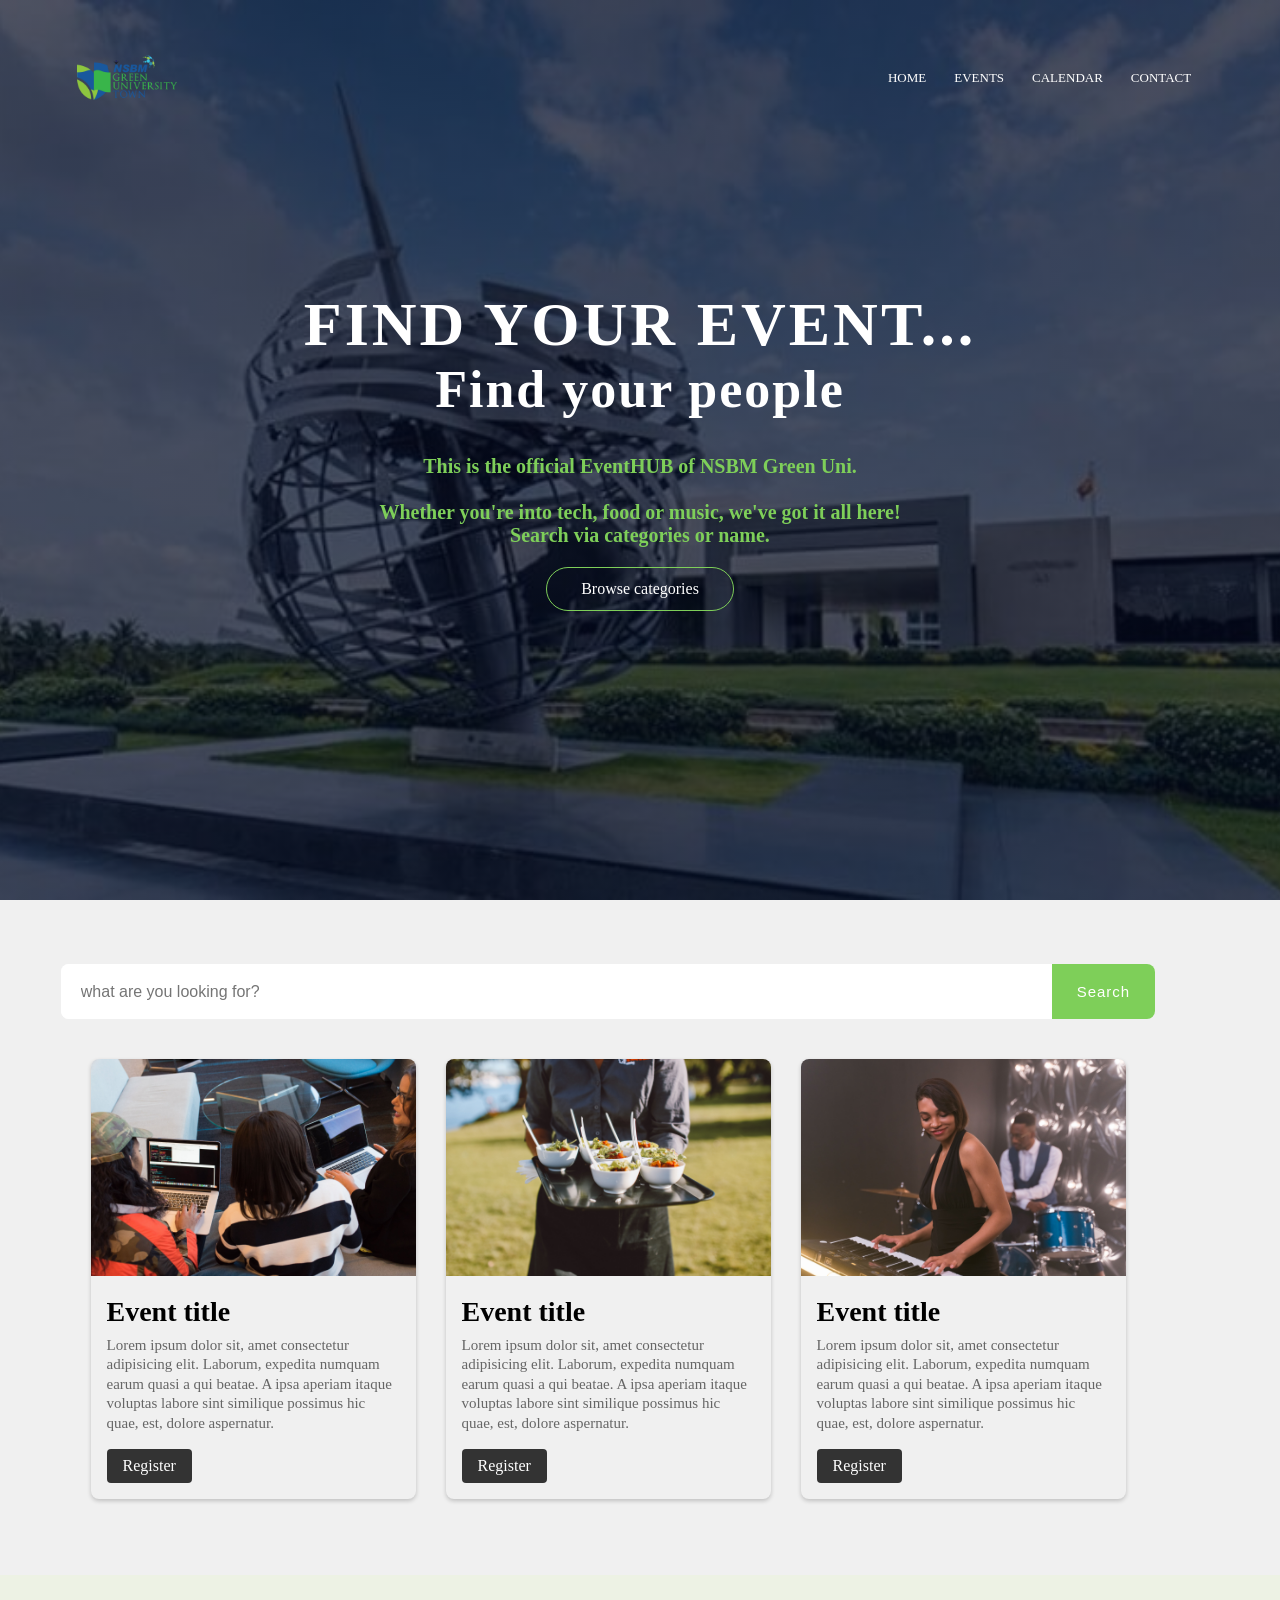
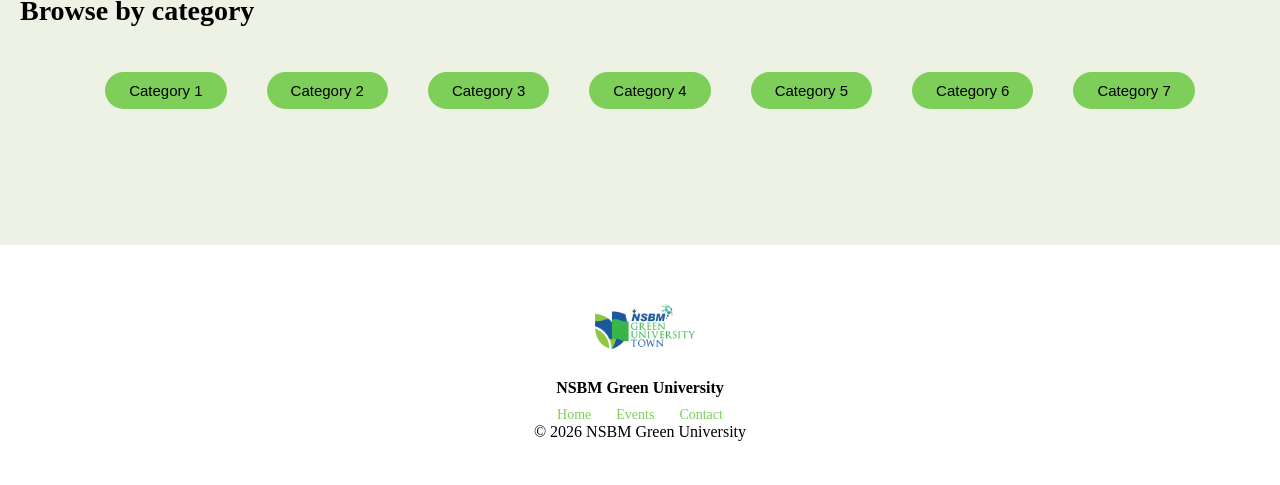
<file: index2.html>
<!doctype html>
<html lang="en">
  <head>
    <meta charset="UTF-8" />
    <meta name="viewport" content="width=device-width, initial-scale=1.0" />
    <title>Document</title>
    <link rel="stylesheet" href="style2.css" />
  </head>
  <body>
    <section class="header">
      <nav>
        <a href="index2.html"><img src="images/logo.png" width="100px" /></a>
        <div class="nav-links">
          <ul>
            <li><a href="">HOME</a></li>
            <li><a href="">EVENTS</a></li>
            <li><a href="">CALENDAR</a></li>
            <li><a href="">CONTACT</a></li>
          </ul>
        </div>
      </nav>
      <div class="text-box">
        <h1>Find your event...</h1>
        <h2>Find your people</h2>
        <br><br>
        <div class = "subtext">
        <p><h3>
          This is the official EventHUB of NSBM Green Uni. </p>
          <br>
          <p>Whether you're into tech, food or music, we've got it all here! </p>Search via categories or name.
        </h3></p>
        <a href="" class = "hero-btn">Browse categories</a>
        </div>
      </div>
    </section>

    <section class = "events">
        <div class = "container">
          <form>
            <input type = "text" placeholder = "what are you looking for?">
            <button type = "submit">Search</button>
          </form>
          

        <div class = "card-container">
          <div class = "card">
            <img src ="images/tech.jpg">
            <div class = "card-content">
              <h3>Event title</h3>
              <p>Lorem ipsum dolor sit, amet consectetur adipisicing elit. Laborum, expedita numquam earum quasi a qui beatae. A ipsa aperiam itaque voluptas labore sint similique possimus hic quae, est, dolore aspernatur.</p>
              <a href = "" class = "btn">Register</a>
            </div>
          </div>

          <div class = "card">
            <img src ="images/food.jpg">
            <div class = "card-content">
              <h3>Event title</h3>
              <p>Lorem ipsum dolor sit, amet consectetur adipisicing elit. Laborum, expedita numquam earum quasi a qui beatae. A ipsa aperiam itaque voluptas labore sint similique possimus hic quae, est, dolore aspernatur.</p>
              <a href = "" class = "btn">Register</a>
            </div>
          </div>

          <div class = "card">
            <img src ="images/entertainment.jpg">
            <div class = "card-content">
              <h3>Event title</h3>
              <p>Lorem ipsum dolor sit, amet consectetur adipisicing elit. Laborum, expedita numquam earum quasi a qui beatae. A ipsa aperiam itaque voluptas labore sint similique possimus hic quae, est, dolore aspernatur.</p>
              <a href = "" class = "btn">Register</a>
            </div>
          </div>
        </div>
        </div>
        </section>

        <section class = "categories">
            <h2>Browse by category</h2>
            <div class = "category-buttons">
              <button type = "button">Category 1</button>
              <button type = "button">Category 2</button>
              <button type = "button">Category 3</button>
              <button type = "button">Category 4</button>
              <button type = "button">Category 5</button>
              <button type = "button">Category 6</button>
              <button type = "button">Category 7</button>
            </div>
        </section>

        <section class = "footer">
          
          <img src = "images/logo.png">
          <h3>NSBM Green University</h3>
          <div class = "footer-links">
            <ul>
              <li><a href = "#">Home</a></li>
                <li><a href = "#">Events</a></li>
                  <li><a href = "#">Contact</a></li>
          
            </ul>
          </div>
          <footer>
            <p>&copy; 2026 NSBM Green University</p>
          </footer>
        </section>
  </body>
</html>
</file>
<file: style2.css>
* {
  margin: 0;
  padding: 0;
}

.header {
  min-height: 100vh;
  width: 100%;
  background-image:
    linear-gradient(rgba(4, 9, 30, 0.7), rgba(4, 9, 30, 0.7)),
    url(images/heroimg.jpg);
  background-position: center;
  background-size: cover;
  position: relative;
}
nav {
  display: flex;
  padding: 2% 6%;
  justify-content: space-between;
  align-items: center;
}
nav img {
  width: 100px;
}
.nav-links {
  flex: 1; /*occupies all the space in the row*/
  text-align: right;
}
.nav-links ul li {
  list-style: none;
  display: inline-block;
  padding: 8px 12px;
  position: relative;
}
.nav-links ul li a {
  color: #fff;
  text-decoration: none;
  font-size: 13px;
}
.nav-links ul li::after {
  content: "";
  width: 0%;
  height: 2px;
  background: #7ecf59;
  display: block;
  margin: auto;
  transition: 0.5s;
}
.nav-links ul li:hover::after {
  width: 100%;
}
.text-box {
  width: 90%;
  color: #fff;
  position: absolute;
  top: 50%;
  left: 50%;
  transform: translate(-50%, -50%);
  text-align: center;
}
.text-box h1 {
  font-size: 62px;
  letter-spacing: 3px;
  text-transform: uppercase;
  font-weight: 700;
  white-space: nowrap;
}
.text-box h2 {
  font-size: 52px;
  letter-spacing: 2px;
  font-weight: 600;
  white-space: nowrap;
}

.text-box h3 {
  font-size: 20px;
  color: #7ecf59;
}

.text-box .hero-btn {
  display: inline-block;
  text-decoration: none;
  color: #fff;
  border: 1px solid #7ecf59;
  padding: 12px 34px;
  font-size: 16px;
  background: transparent;
  position: relative;
  cursor: pointer;
  border-radius: 50px;
  margin-top: 20px;
  transition: 0.5s;
}

.text-box .hero-btn:hover {
  border: 1px solid #7ecf59;
  background: #7ecf59;
  color: #000;
}

@keyframes fadeInUp {
  from {
    opacity: 0;
    transform: translateY(20px);
  }
  to {
    opacity: 1;
    transform: translateY(0);
  }
}

.text-box h1 {
  opacity: 0;
  animation: fadeInUp 1s ease forwards;
  animation-delay: 0.3s;
}

.text-box h2 {
  opacity: 0;
  animation: fadeInUp 1s ease forwards;
  animation-delay: 1.2s;
}

.subtext {
  opacity: 0;
  animation: fadeInUp 1s ease forwards;
  animation-delay: 1.6s;
}

.container {
  width: 100%;
  min-height: 75vh;
  background: #f0f0f0;
  display: flex;
  flex-direction: column;
  align-items: center;
  padding-top: 5%;
  padding-right: 5%;
  box-sizing: border-box;
}
form {
  background: #fff;
  width: 90%;
  height: 55px;
  display: flex;
  border-radius: 8px;
  overflow: hidden;
  max-width: 1200px;
}

form input {
  flex: 1;
  border: none;
  outline: none;
  padding: 0 20px;
  font-size: 16px;
}

form button {
  background: #7ecf59;
  padding: 0 25px;
  flex-shrink: 0;
  border: none;
  outline: none;
  color: #fff;
  letter-spacing: 1px;
  cursor: pointer;
  font-size: 15px;
}

.card-container {
  display: flex;
  justify-content: center;
  gap: 30px;
  flex-wrap: wrap;
  max-width: 1200px;
  margin: 40px auto;
  padding: 0 20px;
}
.card {
  width: 325px;
  background-color: #f0f0f0;
  border-radius: 8px;
  overflow: hidden;
  box-shadow: 0px 2px 4px rgba(0, 0, 0, 0.2);
}
.card img {
  width: 100%;
  height: auto;
}
.card-content {
  padding: 16px;
}
.card-content h3 {
  font-size: 28px;
  margin-bottom: 8px;
}
.card-content p {
  color: #666;
  font-size: 15px;
  line-height: 1.3;
}
.card-content .btn {
  display: inline-block;
  padding: 8px 16px;
  background-color: #333;
  text-decoration: none;
  border-radius: 4px;
  margin-top: 16px;
  color: #fff;
}

.categories {
  min-height: 30vh;
  background: #edf2e4;
  padding-left: 20px;
}

.categories h2 {
  font-size: 28px;
  color: #000;
  margin-bottom: 25px;
  padding-top: 20px;
  padding-bottom: 20px;
}

.category-buttons {
  display: flex;
  justify-content: center;
  align-items: center;
  flex-wrap: wrap;
  gap: 40px;
}
.category-buttons button {
  background-color: #7ecf59;
  border: none;
  padding: 10px 24px;
  font-size: 15px;
  border-radius: 25px;
  cursor: pointer;
}
.category-buttons button:hover {
  background-color: #7ecf59;
  color: #fff;
  transform: translateY(-2px);
}

.footer {
  min-height: 20vh;
  text-align: center;
  padding: 30px 20px;
}

.footer img {
  width: 100px;
  height: auto;
  padding-left: 10px;
}
.footer h3 {
  font-size: 16px;
}
.footer-links {
  display: flex;
  justify-content: center;
  align-items: center;
}
.footer-links a {
  text-decoration: none;
  font-size: 14px;
  color: #7ecf59;
}
.footer-links ul li {
  list-style: none;
  justify-content: center;
  gap: 25px;
  display: flex;
}
.footer-links ul {
  display: flex;
  justify-content: center;
  align-items: center;
  gap: 25px;
  padding-top: 10px;
}
.footer footer {
  margin-top: auto;
}

@media (max-width: 700px) {
  .text-box h1 {
    font-size: 36px;
    white-space: normal;
  }
}
</file>
